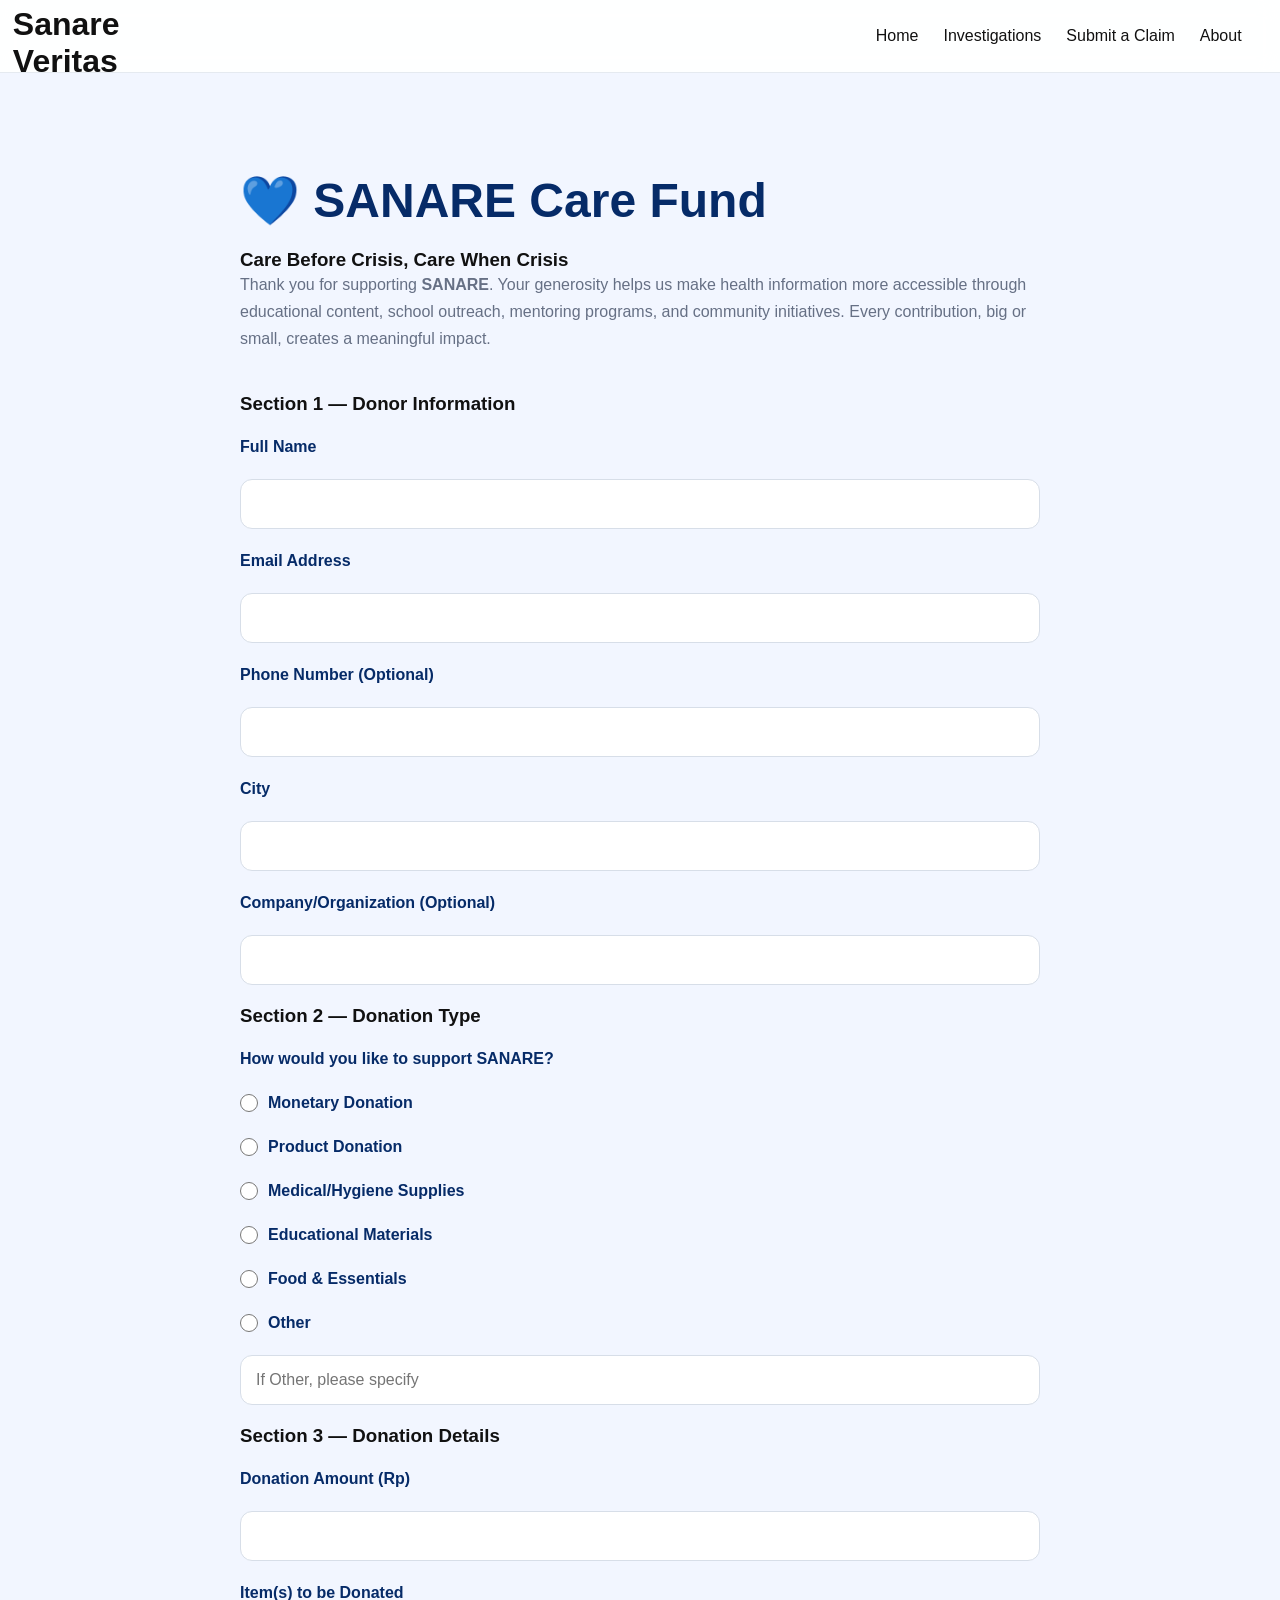
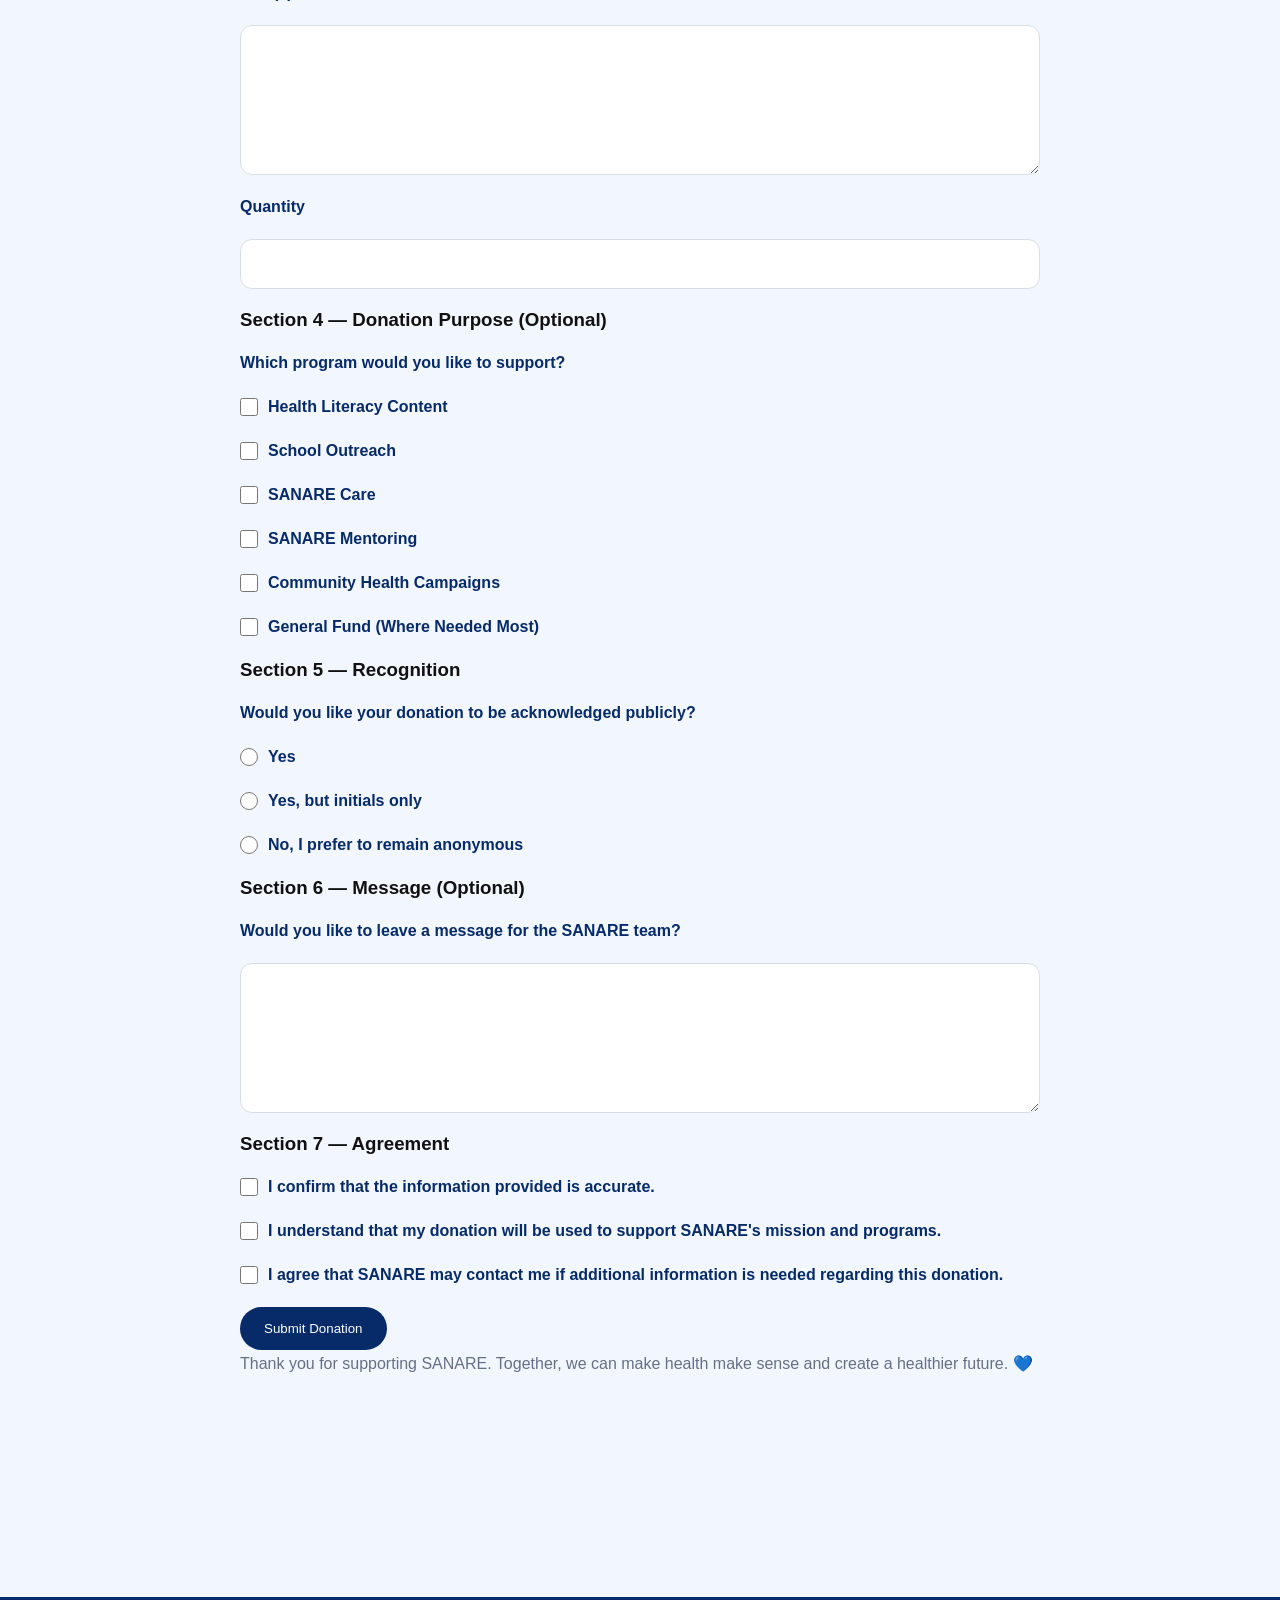
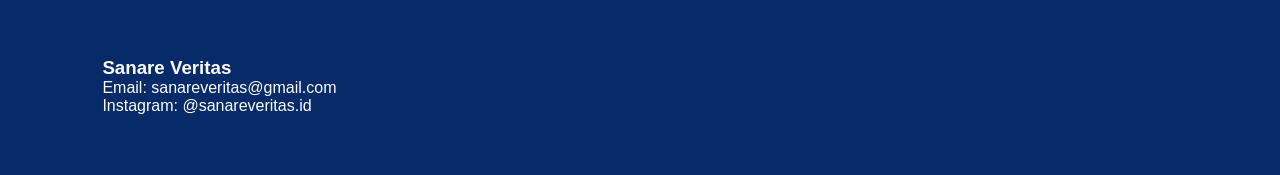
<file: en/donation.html>
<!DOCTYPE html>
<html lang="en">

<head>
    <meta charset="UTF-8">
    <meta name="viewport" content="width=device-width, initial-scale=1.0">
    <title>SANARE Care Fund</title>
    <link rel="stylesheet" href="../assets/css/style.css">
</head>

<body>



<header>
    <h1 class="logo">Sanare Veritas</h1>

    <nav>
        <a href="index.html">Home</a>
        <a href="investigations.html">Investigations</a>
        <a href="submit-a-claim.html">Submit a Claim</a>
        <a href="about.html">About</a>
    </nav>
</header>


<section class="submit-section">

    <h2>💙 SANARE Care Fund</h2>

    <h3>Care Before Crisis, Care When Crisis</h3>

    <p>
        Thank you for supporting <b>SANARE</b>. Your generosity helps us make
        health information more accessible through educational content,
        school outreach, mentoring programs, and community initiatives.
        Every contribution, big or small, creates a meaningful impact.
    </p>


    <form action="https://formspree.io/f/xppzwbew" method="POST" class="claim-form">


        <!-- SECTION 1 -->
        <h3>Section 1 — Donor Information</h3>

        <label>Full Name</label>
        <input type="text" name="Full Name" required>

        <label>Email Address</label>
        <input type="email" name="Email Address" required>

        <label>Phone Number (Optional)</label>
        <input type="tel" name="Phone Number">

        <label>City</label>
        <input type="text" name="City" required>

        <label>Company/Organization (Optional)</label>
        <input type="text" name="Company/Organization">


        <!-- SECTION 2 -->
        <h3>Section 2 — Donation Type</h3>

        <label>How would you like to support SANARE?</label>

        <label>
            <input type="radio" name="Donation Type" value="Monetary Donation" required>
            Monetary Donation
        </label>

        <label>
            <input type="radio" name="Donation Type" value="Product Donation">
            Product Donation
        </label>

        <label>
            <input type="radio" name="Donation Type" value="Medical/Hygiene Supplies">
            Medical/Hygiene Supplies
        </label>

        <label>
            <input type="radio" name="Donation Type" value="Educational Materials">
            Educational Materials
        </label>

        <label>
            <input type="radio" name="Donation Type" value="Food & Essentials">
            Food & Essentials
        </label>

        <label>
            <input type="radio" name="Donation Type" value="Other">
            Other
        </label>

        <input type="text" name="Other Donation Type" placeholder="If Other, please specify">


        <!-- SECTION 3 -->
        <h3>Section 3 — Donation Details</h3>

        <label>Donation Amount (Rp)</label>
        <input type="number" name="Donation Amount">

        <label>Item(s) to be Donated</label>
        <textarea name="Items to be Donated"></textarea>

        <label>Quantity</label>
        <input type="text" name="Quantity">


        <!-- SECTION 4 -->
        <h3>Section 4 — Donation Purpose (Optional)</h3>

        <label>Which program would you like to support?</label>

        <label>
            <input type="checkbox" name="Donation Purpose" value="Health Literacy Content">
            Health Literacy Content
        </label>

        <label>
            <input type="checkbox" name="Donation Purpose" value="School Outreach">
            School Outreach
        </label>

        <label>
            <input type="checkbox" name="Donation Purpose" value="SANARE Care">
            SANARE Care
        </label>

        <label>
            <input type="checkbox" name="Donation Purpose" value="SANARE Mentoring">
            SANARE Mentoring
        </label>

        <label>
            <input type="checkbox" name="Donation Purpose" value="Community Health Campaigns">
            Community Health Campaigns
        </label>

        <label>
            <input type="checkbox" name="Donation Purpose" value="General Fund">
            General Fund (Where Needed Most)
        </label>


        <!-- SECTION 5 -->
        <h3>Section 5 — Recognition</h3>

        <label>Would you like your donation to be acknowledged publicly?</label>

        <label>
            <input type="radio" name="Recognition" value="Yes" required>
            Yes
        </label>

        <label>
            <input type="radio" name="Recognition" value="Yes, but initials only">
            Yes, but initials only
        </label>

        <label>
            <input type="radio" name="Recognition" value="No, anonymous">
            No, I prefer to remain anonymous
        </label>


        <!-- SECTION 6 -->
        <h3>Section 6 — Message (Optional)</h3>

        <label>Would you like to leave a message for the SANARE team?</label>

        <textarea name="Message"></textarea>


        <!-- SECTION 7 -->
        <h3>Section 7 — Agreement</h3>

        <label>
            <input type="checkbox" name="Agreement Information" value="Confirmed" required>
            I confirm that the information provided is accurate.
        </label>

        <label>
            <input type="checkbox" name="Agreement Donation" value="Agreed" required>
            I understand that my donation will be used to support SANARE's mission and programs.
        </label>

        <label>
            <input type="checkbox" name="Agreement Contact" value="Agreed" required>
            I agree that SANARE may contact me if additional information is needed regarding this donation.
        </label>


        <button type="submit">Submit Donation</button>

    </form>

    <p>
        Thank you for supporting SANARE. Together, we can make health make
        sense and create a healthier future. 💙
    </p>

</section>


<footer>
    <h3>Sanare Veritas</h3>
    <p>Email: sanareveritas@gmail.com</p>
    <p>Instagram: @sanareveritas.id</p>
</footer>

</body>
</html>
</file>
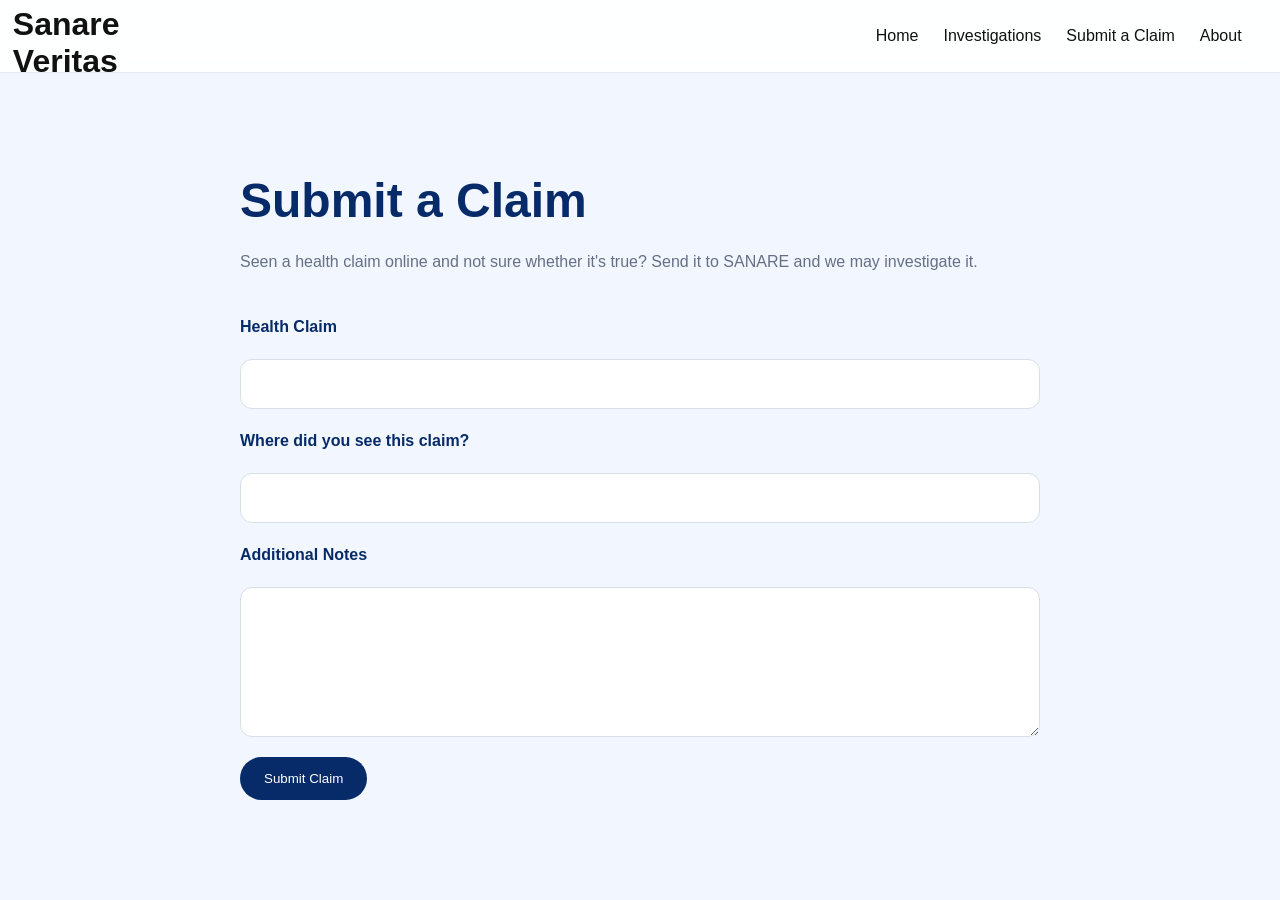
<file: en/submit-a-claim.html>
<!DOCTYPE html>
<html>
<head>
    <meta charset="UTF-8">
    <meta name="viewport" content="width=device-width, initial-scale=1.0">
    <title>Submit a Claim - Sanare Veritas</title>
    <link rel="stylesheet" href="../assets/css/style.css">
</head>

<body>

<header>
    <h1 class="logo">Sanare Veritas</h1>

    <nav>
        <a href="index.html">Home</a>
        <a href="investigations.html">Investigations</a>
        <a href="submit-a-claim.html">Submit a Claim</a>
        <a href="about.html">About</a>
    </nav>
</header>

<section class="submit-section">

    <h2>Submit a Claim</h2>

    <p>
        Seen a health claim online and not sure whether it's true?
        Send it to SANARE and we may investigate it.
    </p>

    <form
        class="claim-form"
        action="https://formspree.io/f/xaqgeqzg"
        method="POST">

        <label>Health Claim</label>
        <input type="text" name="claim" required>

        <label>Where did you see this claim?</label>
        <input type="text" name="source" required>

        <label>Additional Notes</label>
        <textarea name="notes"></textarea>

        <button type="submit">
            Submit Claim
        </button>

    </form>

</section>

</body>
</html>
</file>
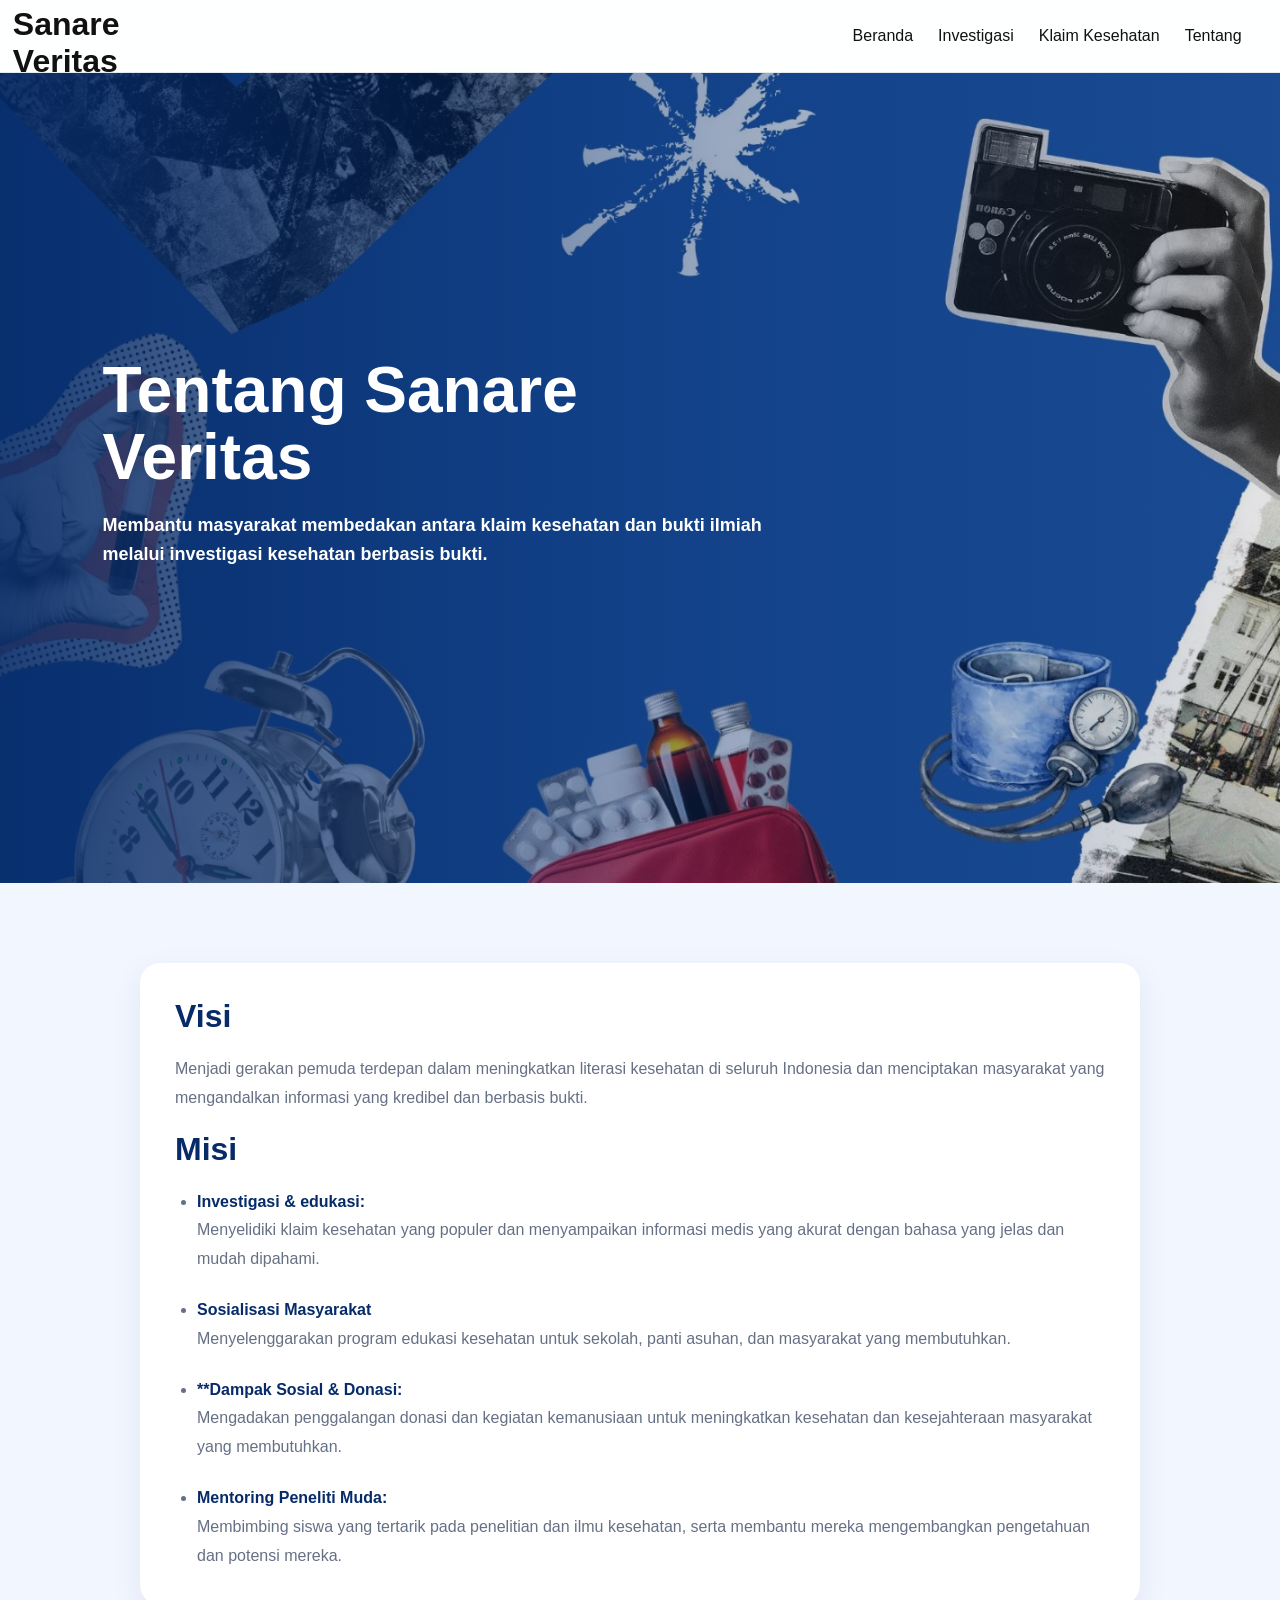
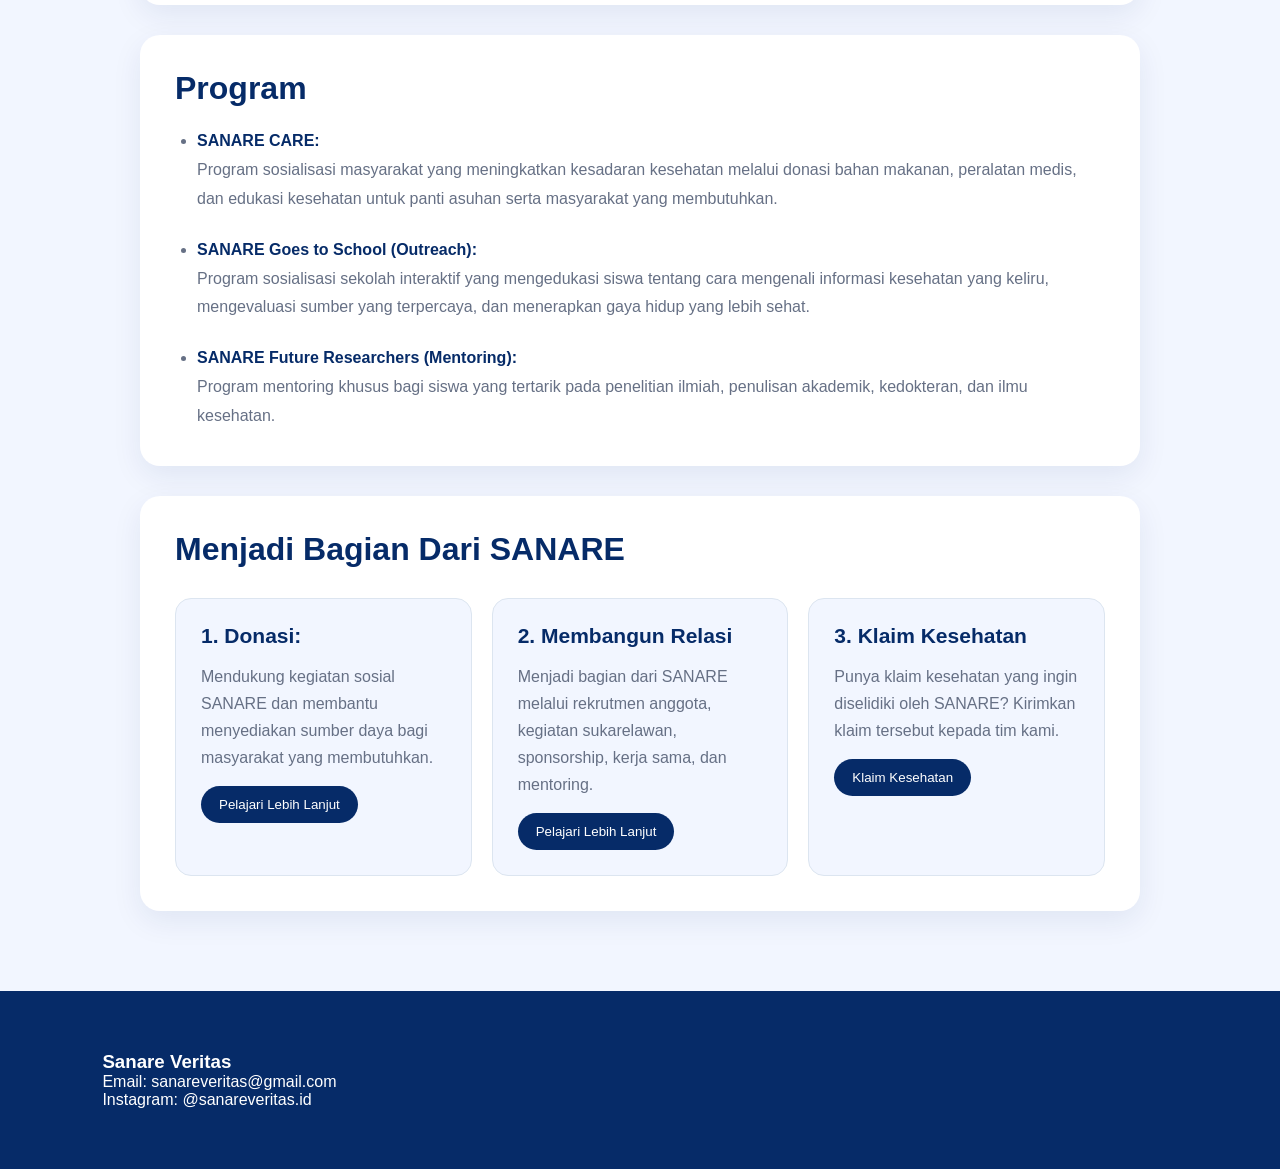
<file: id/about.html>
<!DOCTYPE html>
<html lang="en">

<head>
    <meta charset="UTF-8">
    <meta name="viewport" content="width=device-width, initial-scale=1.0">
    <title>Tentang - Sanare Veritas</title>
    <link rel="stylesheet" href="../assets/css/style.css">
</head>

<body>



<!-- NAVBAR -->
<header>
    <h1 class="logo">Sanare Veritas</h1>

    <nav>
        <a href="index.html">Beranda</a>
        <a href="investigations.html">Investigasi</a>
        <a href="submit-a-claim.html">Klaim Kesehatan</a>
        <a href="about.html">Tentang</a>
    </nav>
</header>


<!-- HERO -->
<section class="about-page">

    <div class="about-content">

        <h2>Tentang Sanare Veritas</h2>

        <p>
            <b>
                Membantu masyarakat membedakan antara klaim kesehatan dan bukti ilmiah melalui investigasi kesehatan 
                berbasis bukti.

            </b>
        </p>

    </div>

</section>


<!-- ABOUT CONTENT -->
<section class="about-details">


    <!-- VISION + MISSION -->
    <div class="about-item">

        <h2>Visi</h2>

        <p>
            Menjadi gerakan pemuda terdepan dalam meningkatkan literasi kesehatan di seluruh Indonesia dan 
            menciptakan masyarakat yang mengandalkan informasi yang kredibel dan berbasis bukti.

        </p>

        <br>

        <h2>Misi</h2>

        <ul class="about-list">

            <li>
                <strong>Investigasi & edukasi:</strong><br>
               Menyelidiki klaim kesehatan yang populer dan menyampaikan informasi medis yang akurat dengan
               bahasa yang jelas dan mudah dipahami.

            </li>

            <li>
                <strong>Sosialisasi Masyarakat</strong><br>
                Menyelenggarakan program edukasi kesehatan untuk sekolah, panti asuhan, dan masyarakat yang membutuhkan.

            </li>

            <li>
                <strong>**Dampak Sosial & Donasi:</strong><br>
                Mengadakan penggalangan donasi dan kegiatan kemanusiaan untuk meningkatkan kesehatan dan kesejahteraan 
                masyarakat yang membutuhkan.

            </li>

            <li>
                <strong>Mentoring Peneliti Muda:</strong><br>
                Membimbing siswa yang tertarik pada penelitian dan ilmu kesehatan, serta membantu mereka 
                mengembangkan pengetahuan dan potensi mereka.

            </li>

        </ul>

    </div>


    <!-- PROGRAMS -->
    <div class="about-item">

        <h2>Program</h2>

        <ul class="about-list">

            <li>
                <strong>SANARE CARE:</strong><br>
                Program sosialisasi masyarakat yang meningkatkan kesadaran kesehatan melalui donasi bahan makanan, 
                peralatan medis, dan edukasi kesehatan untuk panti asuhan serta masyarakat yang membutuhkan.

            </li>

            <li>
                <strong>SANARE Goes to School (Outreach):</strong><br>
               Program sosialisasi sekolah interaktif yang mengedukasi siswa tentang cara mengenali informasi 
               kesehatan yang keliru, mengevaluasi sumber yang terpercaya, dan menerapkan gaya hidup yang lebih sehat.

            </li>

            <li>
                <strong>SANARE Future Researchers (Mentoring):</strong><br>
                Program mentoring khusus bagi siswa yang tertarik pada penelitian ilmiah, penulisan akademik, 
                kedokteran, dan ilmu kesehatan.

            </li>

        </ul>

    </div>


    <!-- BECOME A PART -->
    <div class="about-item become-section">

        <h2>Menjadi Bagian Dari SANARE</h2>

        <div class="become-grid">


            <!-- DONATION -->
            <div class="become-card">

                <h3>1. Donasi:</h3>

                <p>
                   Mendukung kegiatan sosial SANARE dan membantu menyediakan sumber daya bagi masyarakat
                   yang membutuhkan.

                </p>

                <a href="donasi.html">
                    <button>Pelajari Lebih Lanjut</button>
                </a>

            </div>


            <!-- BUILD RELATIONSHIPS -->
            <div class="become-card">

                <h3>2. Membangun Relasi</h3>

                <p>
                    Menjadi bagian dari SANARE melalui rekrutmen anggota, kegiatan sukarelawan, sponsorship, 
                    kerja sama, dan mentoring.

                </p>

                <a href="relasi.html">
                    <button>Pelajari Lebih Lanjut</button>
                </a>

            </div>


            <!-- Klaim Kesehatan -->
            <div class="become-card">

                <h3>3. Klaim Kesehatan</h3>

                <p>
                    Punya klaim kesehatan yang ingin diselidiki oleh SANARE? Kirimkan klaim tersebut kepada tim kami.

                </p>

                <a href="submit-a-claim.html">
                    <button>Klaim Kesehatan</button>
                </a>

            </div>


        </div>

    </div>


</section>


<!-- FOOTER -->
<footer>

    <h3>Sanare Veritas</h3>

    <p>Email: sanareveritas@gmail.com</p>

    <p>Instagram: @sanareveritas.id</p>

</footer>


</body>
</html>
</file>
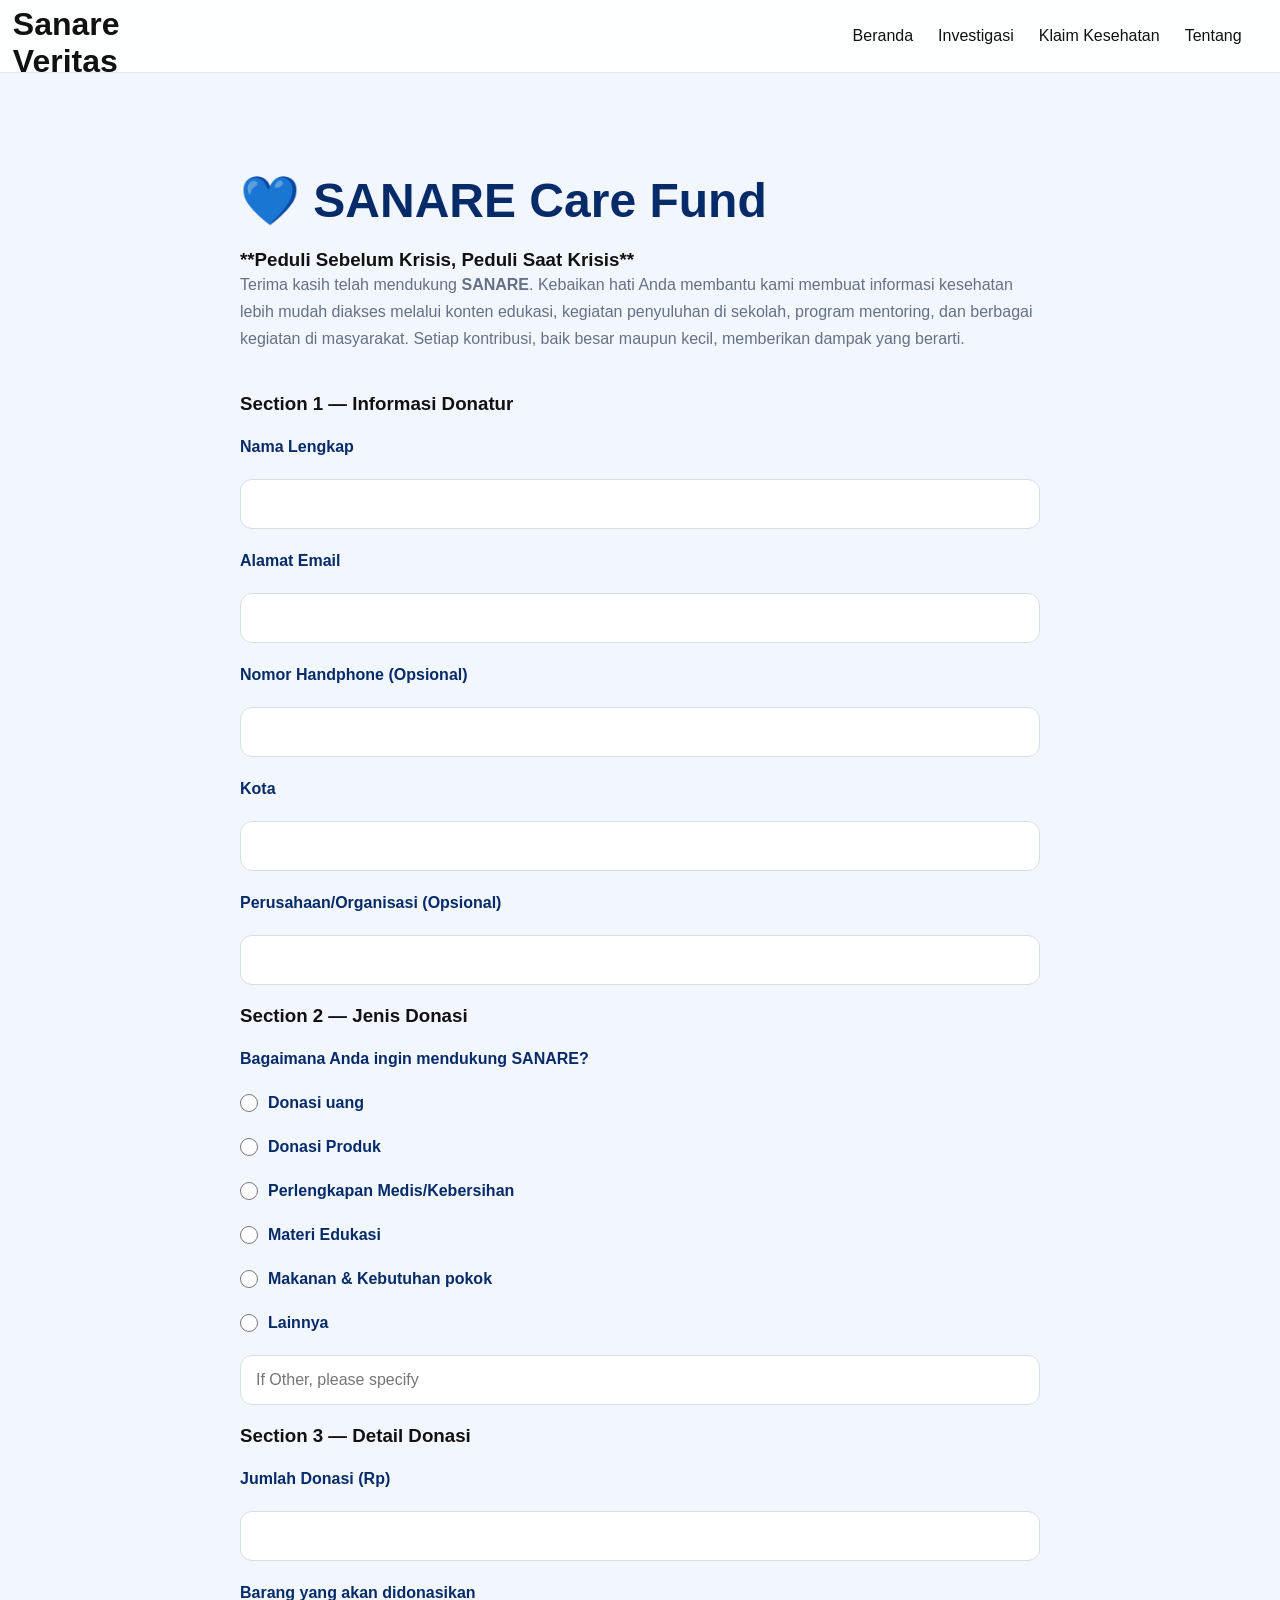
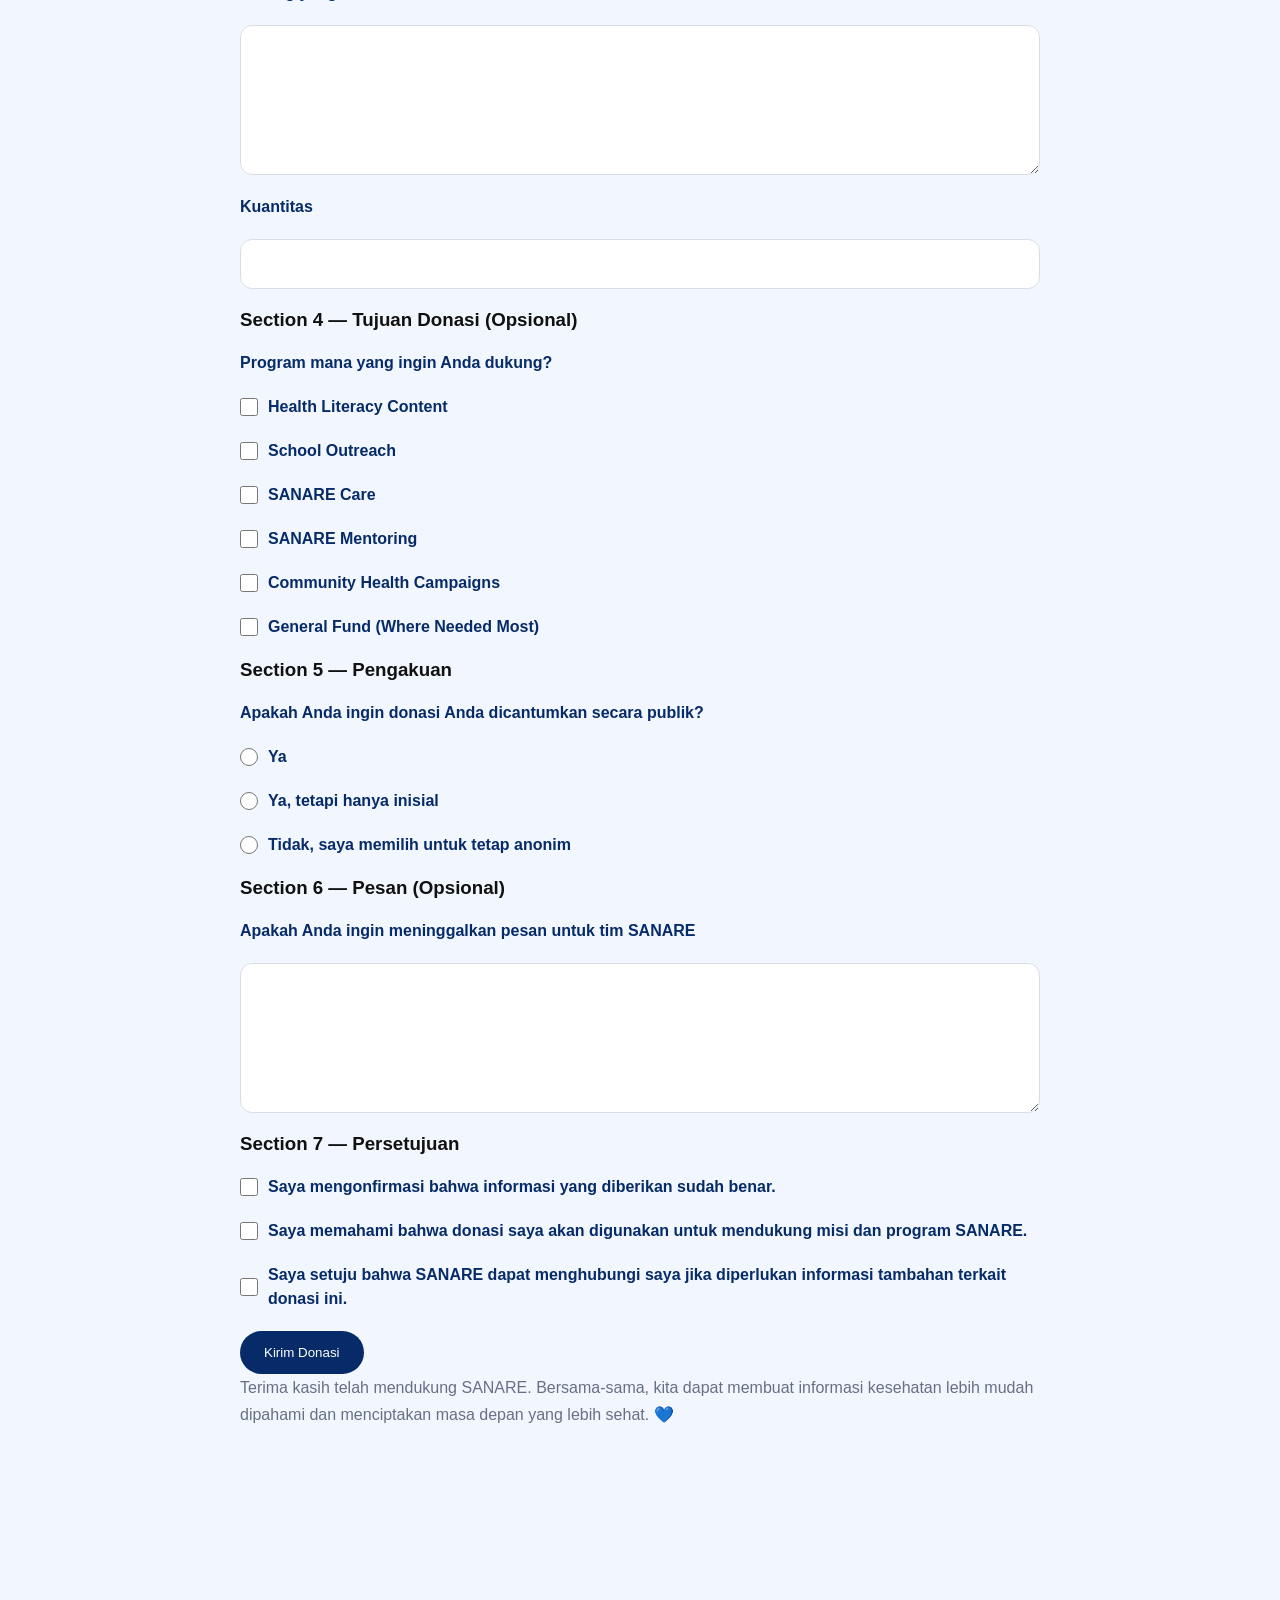
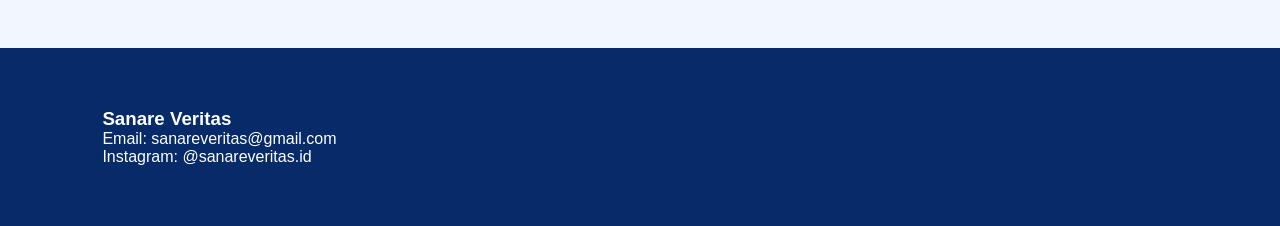
<file: id/donation.html>
<!DOCTYPE html>
<html lang="id">

<head>
    <meta charset="UTF-8">
    <meta name="viewport" content="width=device-width, initial-scale=1.0">
    <title>SANARE Care Fund</title>
    <link rel="stylesheet" href="../assets/css/style.css">
</head>

<body>



<header>
    <h1 class="logo">Sanare Veritas</h1>

    <nav>
        <a href="index.html">Beranda</a>
        <a href="investigations.html">Investigasi</a>
        <a href="submit-a-claim.html">Klaim Kesehatan</a>
        <a href="about.html">Tentang</a>
    </nav>
</header>


<section class="submit-section">

    <h2>💙 SANARE Care Fund</h2>

    <h3>**Peduli Sebelum Krisis, Peduli Saat Krisis**</h3>

    <p>
        Terima kasih telah mendukung <b>SANARE</b>. Kebaikan hati Anda membantu kami membuat informasi kesehatan 
        lebih mudah diakses melalui konten edukasi, kegiatan penyuluhan di sekolah, program mentoring, dan berbagai 
        kegiatan di masyarakat. Setiap kontribusi, baik besar maupun kecil, memberikan dampak yang berarti.

    </p>


    <form action="https://formspree.io/f/xppzwbew" method="POST" class="claim-form">


        <!-- SECTION 1 -->
        <h3>Section 1 — Informasi Donatur</h3>

        <label>Nama Lengkap</label>
        <input type="text" name="Full Name" required>

        <label>Alamat Email</label>
        <input type="email" name="Email Address" required>

        <label>Nomor Handphone (Opsional)</label>
        <input type="tel" name="Phone Number">

        <label>Kota</label>
        <input type="text" name="City" required>

        <label>Perusahaan/Organisasi (Opsional)</label>
        <input type="text" name="Company/Organization">


        <!-- SECTION 2 -->
        <h3>Section 2 — Jenis Donasi</h3>

        <label>Bagaimana Anda ingin mendukung SANARE?</label>

        <label>
            <input type="radio" name="Donation Type" value="Monetary Donation" required>
            Donasi uang
        </label>

        <label>
            <input type="radio" name="Donation Type" value="Product Donation">
            Donasi Produk
        </label>

        <label>
            <input type="radio" name="Donation Type" value="Medical/Hygiene Supplies">
            Perlengkapan Medis/Kebersihan
        </label>

        <label>
            <input type="radio" name="Donation Type" value="Educational Materials">
            Materi Edukasi
        </label>

        <label>
            <input type="radio" name="Donation Type" value="Food & Essentials">
            Makanan & Kebutuhan pokok
        </label>

        <label>
            <input type="radio" name="Donation Type" value="Other">
            Lainnya
        </label>

        <input type="text" name="Other Donation Type" placeholder="If Other, please specify">


        <!-- SECTION 3 -->
        <h3>Section 3 — Detail Donasi</h3>

        <label>Jumlah Donasi (Rp)</label>
        <input type="number" name="Donation Amount">

        <label>Barang yang akan didonasikan</label>
        <textarea name="Items to be Donated"></textarea>

        <label>Kuantitas</label>
        <input type="text" name="Quantity">


        <!-- SECTION 4 -->
        <h3>Section 4 — Tujuan Donasi (Opsional)</h3>

        <label>Program mana yang ingin Anda dukung?</label>

        <label>
            <input type="checkbox" name="Donation Purpose" value="Health Literacy Content">
            Health Literacy Content
        </label>

        <label>
            <input type="checkbox" name="Donation Purpose" value="School Outreach">
            School Outreach
        </label>

        <label>
            <input type="checkbox" name="Donation Purpose" value="SANARE Care">
            SANARE Care
        </label>

        <label>
            <input type="checkbox" name="Donation Purpose" value="SANARE Mentoring">
            SANARE Mentoring
        </label>

        <label>
            <input type="checkbox" name="Donation Purpose" value="Community Health Campaigns">
            Community Health Campaigns
        </label>

        <label>
            <input type="checkbox" name="Donation Purpose" value="General Fund">
            General Fund (Where Needed Most)
        </label>


        <!-- SECTION 5 -->
        <h3>Section 5 — Pengakuan</h3>

        <label>Apakah Anda ingin donasi Anda dicantumkan secara publik?</label>

        <label>
            <input type="radio" name="Recognition" value="Yes" required>
            Ya
        </label>

        <label>
            <input type="radio" name="Recognition" value="Yes, but initials only">
            Ya, tetapi hanya inisial
        </label>

        <label>
            <input type="radio" name="Recognition" value="No, anonymous">
            Tidak, saya memilih untuk tetap anonim      
        </label>


        <!-- SECTION 6 -->
        <h3>Section 6 — Pesan (Opsional)</h3>

        <label>Apakah Anda ingin meninggalkan pesan untuk tim SANARE</label>

        <textarea name="Message"></textarea>


        <!-- SECTION 7 -->
        <h3>Section 7 — Persetujuan</h3>

        <label>
            <input type="checkbox" name="Agreement Information" value="Confirmed" required>
            Saya mengonfirmasi bahwa informasi yang diberikan sudah benar.

        </label>

        <label>
            <input type="checkbox" name="Agreement Donation" value="Agreed" required>
            Saya memahami bahwa donasi saya akan digunakan untuk mendukung misi dan program SANARE.

        </label>

        <label>
            <input type="checkbox" name="Agreement Contact" value="Agreed" required>
            Saya setuju bahwa SANARE dapat menghubungi saya jika diperlukan informasi tambahan terkait donasi ini.

        </label>


        <button type="submit">Kirim Donasi</button>

    </form>

    <p>
        Terima kasih telah mendukung SANARE. Bersama-sama, kita dapat membuat informasi kesehatan lebih mudah 
        dipahami dan menciptakan masa depan yang lebih sehat. 💙

    </p>

</section>


<footer>
    <h3>Sanare Veritas</h3>
    <p>Email: sanareveritas@gmail.com</p>
    <p>Instagram: @sanareveritas.id</p>
</footer>

</body>
</html>
</file>
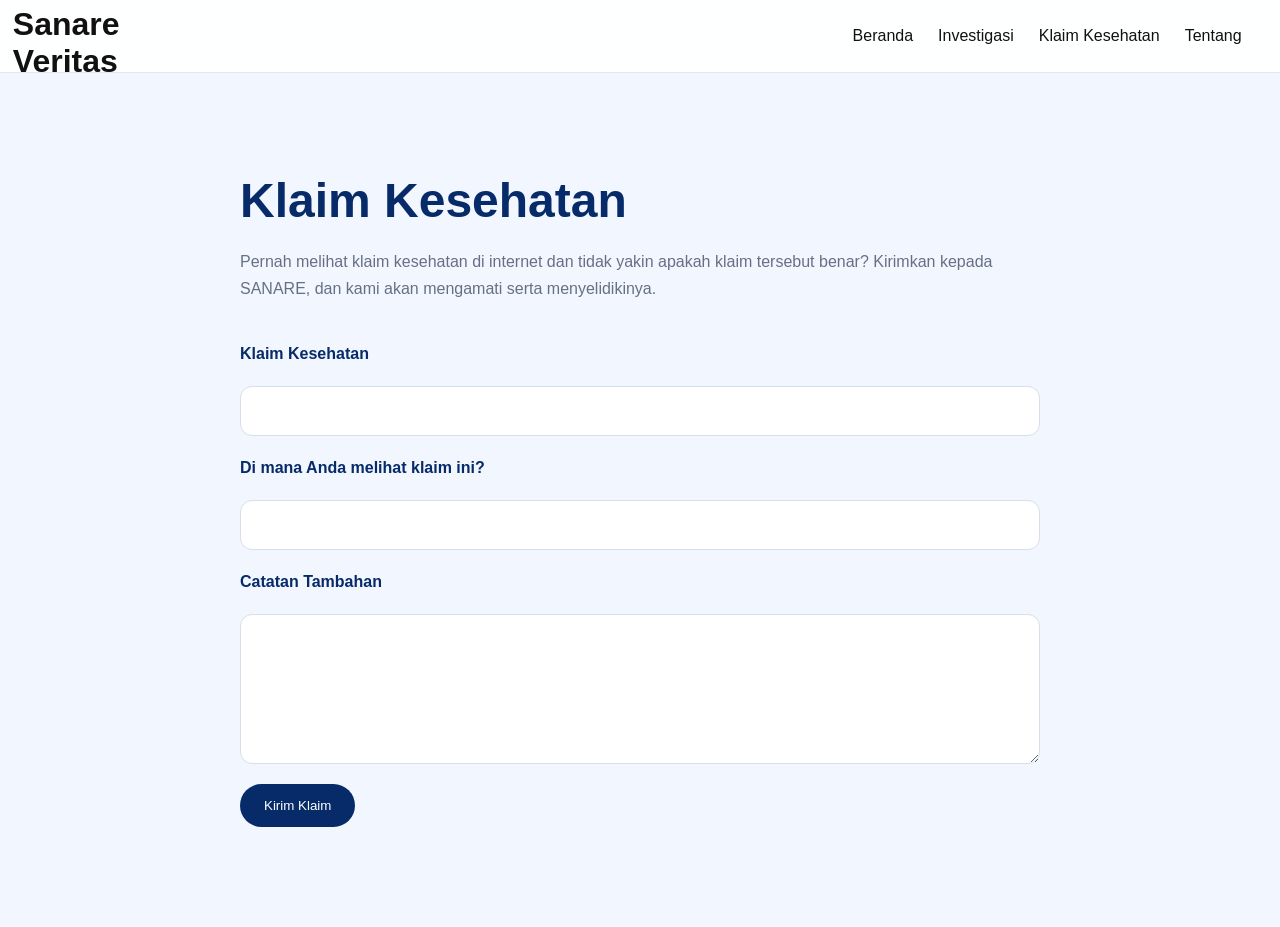
<file: id/submit-a-claim.html>
<!DOCTYPE html>
<html>
<head>
    <meta charset="UTF-8">
    <meta name="viewport" content="width=device-width, initial-scale=1.0">
    <title>Klaim Kesehatan - Sanare Veritas</title>
    <link rel="stylesheet" href="../assets/css/style.css">
</head>

<body>

<header>
    <h1 class="logo">Sanare Veritas</h1>

    <nav>
        <a href="index.html">Beranda</a>
        <a href="investigations.html">Investigasi</a>
        <a href="submit-a-claim.html">Klaim Kesehatan</a>
        <a href="about.html">Tentang</a>
    </nav>
</header>

<section class="submit-section">

    <h2>Klaim Kesehatan</h2>

    <p>
        Pernah melihat klaim kesehatan di internet dan tidak yakin apakah klaim tersebut benar?
        Kirimkan kepada SANARE, dan kami akan mengamati serta menyelidikinya.
    </p>

    <form
        class="claim-form"
        action="https://formspree.io/f/xaqgeqzg"
        method="POST">

        <label>Klaim Kesehatan</label>
        <input type="text" name="claim" required>

        <label>Di mana Anda melihat klaim ini?</label>
        <input type="text" name="source" required>

        <label>Catatan Tambahan</label>
        <textarea name="notes"></textarea>

        <button type="submit">
            Kirim Klaim
        </button>

    </form>

</section>

</body>
</html>
</file>
<file: assets/css/style.css>
* {
    margin: 0;
    padding: 0;
    box-sizing: border-box;
    font-family: Arial, sans-serif;
}

:root {
    --navy: #062B68;
    --blue: #4C7C9B;
    --light-blue: #F2F6FF;
    --white: #FFFFFF;
    --black: #111111;
    --gray: #667085;
}

html {
    scroll-behavior: smooth;
    overscroll-behavior: none;
}

body {
    background: var(--light-blue);
    color: var(--black);
    overflow-x: hidden;
}


/* =========================================================
   NAVBAR
========================================================= */

header {
    position: sticky;
    top: 0;
    z-index: 1000;

    display: flex;
    justify-content: space-between;
    align-items: center;

    min-height: 72px;
    padding: 6px 1%;
    padding-right: 3%;

    background: rgba(255, 255, 255, 0.93);
    backdrop-filter: blur(10px);

    border-bottom: 1px solid #e5eaf0;
}

.logo {
    display: block;
    width: 60px;
    height: 60px;
    object-fit: cover;
    border-radius: 10px;
}

.logo-div > a {
    position: relative;
    display: block;
    width: 60px;
    height: 60px;
}

.logo-div img {
    position: absolute;
    top: 50%;
    left: 50%;
    display: block;
    object-fit: cover;
    border-radius: 10px;
    transform: translate(-50%, -50%);
    transition: opacity 250ms ease;
}

#logo {
    width: 60px;
    height: 60px;
    opacity: 1;
}

#logo-home {
    width: 38px;
    height: 38px;
    opacity: 0;
}

.logo-div:hover #logo,
.logo-div:focus-within #logo {
    opacity: 0;
}

.logo-div:hover #logo-home,
.logo-div:focus-within #logo-home {
    opacity: 1;
}

nav {
    display: flex;
    gap: 25px;
}

nav a {
    text-decoration: none;
    color: var(--black);
    font-weight: 500;
    transition: 0.3s ease;
}

nav a:hover {
    color: var(--blue);
}

#header-placeholder {
    min-height: 72px;
}


/* =========================================================
   HOME — HERO
========================================================= */

.hero {
    min-height: 90vh;

    position: relative;

    display: flex;
    align-items: center;

    padding: 80px 8%;

    background:
        linear-gradient(
            90deg,
            rgba(6, 43, 104, 0.9),
            rgba(6, 43, 104, 0.45),
            rgba(0, 0, 0, 0.1)
        ),
        url("../images/hero-banner.jpeg") center / cover no-repeat;

    overflow: hidden;

    margin-bottom: 50px;
}

.hero-content {
    position: relative;
    z-index: 2;

    max-width: 700px;

    text-align: left;

    color: white;

    animation: heroText 1s ease-out;
}

.hero-content h2 {
    font-size: 64px;
    line-height: 1.05;
    margin-bottom: 20px;
}

.hero-content p {
    font-size: 18px;
    line-height: 1.6;
    margin-bottom: 30px;
    color: white;
}

.btn {
    display: inline-block;

    padding: 13px 23px;

    background: var(--navy);
    color: white;

    text-decoration: none;

    border-radius: 999px;

    font-weight: bold;

    transition: 0.3s ease;
}

.btn:hover {
    background: #0E449C;
    transform: translateY(-3px);
}

@keyframes heroText {
    from {
        opacity: 0;
        transform: translateY(40px);
    }

    to {
        opacity: 1;
        transform: translateY(0);
    }
}


/* =========================================================
   LARGE CARD
========================================================= */

.card-large {
    width: 100%;
    max-width: 1100px;

    min-height: 280px;

    margin: 20px auto 30px;

    padding: 35px;

    display: flex;
    align-items: center;

    gap: 40px;

    background: var(--white);

    border-radius: 20px;

    box-shadow:
        0 10px 30px rgba(6, 43, 104, 0.08);

    transition:
        transform 0.5s ease,
        box-shadow 0.5s ease;
}

.card-large:hover {
    transform: translateY(-10px) scale(1.01);

    box-shadow:
        0 20px 45px rgba(6, 43, 104, 0.18);
}

.card-large img {
    width: 350px;
    height: 230px;

    object-fit: cover;

    border-radius: 15px;

    flex-shrink: 0;

    transition: transform 0.5s ease;
}

.card-large:hover img {
    transform: scale(1.03);
}

.card-large h3 {
    font-size: 30px;
    line-height: 1.25;

    margin-bottom: 15px;

    color: var(--navy);
}

.card-large p {
    color: var(--gray);

    line-height: 1.7;

    margin-bottom: 20px;
}

.card-large button {
    padding: 12px 20px;

    background: var(--navy);
    color: white;

    border: none;
    border-radius: 999px;

    cursor: pointer;

    transition: 0.3s ease;
}

.card-large button:hover {
    background: var(--blue);
    transform: translateY(-2px);
}


/* =========================================================
   PRINCIPLES
========================================================= */

.principles {
    padding-left: 22px;
}

.principles li {
    margin-bottom: 18px;

    line-height: 1.7;

    color: var(--gray);
}

/* =========================================================
    INVESTIGATIONS PREVIEW
========================================================= */

.grid-investigations {
    display: grid;

    grid-template-columns: repeat(2, minmax(0, 1fr));

    gap: 30px;

    max-width: 1100px;

    margin: 0 auto;

    align-items: stretch;
}

.investigations-preview {
    width: 90%;
    max-width: 1200px;

    margin: 80px auto;
}

.investigations-preview h2 {
    font-size: 40px;

    margin-bottom: 30px;

    color: var(--navy);

    padding-left: 35px;
}

.card-preview {
    background: var(--white);

    border-radius: 18px;

    overflow: hidden;

    box-shadow:
        0 8px 20px rgba(6, 43, 104, 0.08);

    transition:
        transform 0.5s ease,
        box-shadow 0.5s ease;

    display: flex;
    flex-direction: column;

    height: 375px;
}

.card-preview:hover {
    transform: translateY(-10px) scale(1.02);

    box-shadow:
        0 20px 40px rgba(6, 43, 104, 0.18);
}

.card-preview img {
    width: 100%;
    height: 210px;

    object-fit: cover;
    padding: 15px;

    border-radius: 23px;

    display: block;
}

.card-preview-content {
    padding: 20px;
    padding-top: 5px;

    display: flex;
    flex-direction: column;

    flex: 1;
}

.card-preview h3 {
    font-size: 20px;

    line-height: 1.4;

    margin-bottom: 12px;

    color: var(--navy);
}

.card-preview p {
    font-size: 15px;

    color: var(--gray);

    line-height: 1.6;

    margin: 0;
}

.card-preview .btn {
    align-self: flex-start;
    margin-top: 20px;
}

.card-link {
    display: flex;

    text-decoration: none;

    color: inherit;

    height: 100%;
}

.card-link .card-large {
    cursor: pointer;
}

/* =========================================================
   INVESTIGATIONS
========================================================= */

.grid {
    display: grid;

    grid-template-columns: repeat(2, minmax(0, 1fr));

    gap: 30px;

    max-width: 1100px;

    margin: 0 auto;

    align-items: stretch;
}

.card {
    background: var(--white);

    border-radius: 18px;

    overflow: hidden;

    box-shadow:
        0 8px 20px rgba(6, 43, 104, 0.08);

    transition:
        transform 0.5s ease,
        box-shadow 0.5s ease;

    display: flex;
    flex-direction: column;

    height: 420px;
}

.card:hover {
    transform: translateY(-10px) scale(1.02);

    box-shadow:
        0 20px 40px rgba(6, 43, 104, 0.18);
}

.card img {
    width: 100%;
    height: 210px;

    object-fit: cover;

    display: block;
}

.card-content {
    padding: 25px;

    display: flex;
    flex-direction: column;

    flex: 1;
}

.card h3 {
    font-size: 20px;

    line-height: 1.4;

    margin-bottom: 12px;

    color: var(--navy);
}

.card p {
    font-size: 15px;

    color: var(--gray);

    line-height: 1.6;

    margin: 0;
}

.card-link {
    display: flex;

    text-decoration: none;

    color: inherit;

    height: 100%;
}

.card-link .card-large {
    cursor: pointer;
}
/* =========================================================
   HOME — FEATURED
========================================================= */

.featured {
    width: 90%;
    max-width: 1200px;

    margin: 80px auto;
}

.featured h2 {
    font-size: 40px;

    margin-bottom: 30px;

    color: var(--navy);

    padding-left: 35px;
}


/* =========================================================
   ABOUT — HERO
   SAME AS HOME
========================================================= */

.about-page {
    min-height: 90vh;

    position: relative;

    display: flex;
    align-items: center;

    padding: 80px 8%;

    background:
        linear-gradient(
            90deg,
            rgba(6, 43, 104, 0.9),
            rgba(6, 43, 104, 0.45),
            rgba(0, 0, 0, 0.1)
        ),
        url("../images/hero-banner.jpeg") center / cover no-repeat;

    overflow: hidden;
}

.about-content {
    position: relative;
    z-index: 2;

    max-width: 700px;

    text-align: left;

    color: white;

    animation: heroText 1s ease-out;
}

.about-content h2 {
    font-size: 64px;

    line-height: 1.05;

    margin-bottom: 20px;
}

.about-content p {
    font-size: 18px;

    line-height: 1.6;

    margin-bottom: 30px;

    color: white;
}


/* =========================================================
   ABOUT — CONTENT BOXES
========================================================= */

.about-details {
    width: 90%;
    max-width: 1000px;

    margin: 80px auto;

    display: flex;
    flex-direction: column;

    gap: 30px;
}

.about-item {
    background: var(--white);

    padding: 35px;

    border-radius: 20px;

    box-shadow:
        0 10px 30px rgba(6, 43, 104, 0.08);

    transition:
        transform 0.4s ease,
        box-shadow 0.4s ease;
}

.about-item:hover {
    transform: translateY(-5px);

    box-shadow:
        0 18px 35px rgba(6, 43, 104, 0.14);
}

.about-item h2 {
    font-size: 32px;

    margin-bottom: 20px;

    color: var(--navy);
}

.about-item p {
    margin: 0;

    line-height: 1.8;

    color: var(--gray);
}

.about-list {
    padding-left: 22px;
}

.about-list li {
    margin-bottom: 22px;

    line-height: 1.8;

    color: var(--gray);
}

.about-list li:last-child {
    margin-bottom: 0;
}

.about-list strong {
    color: var(--navy);
}


/* =========================================================
   BECOME A PART OF SANARE
========================================================= */

.become-section h2 {
    margin-bottom: 30px;
}

.become-grid {
    display: grid;

    grid-template-columns: repeat(3, 1fr);

    gap: 20px;
}

.become-card {
    padding: 25px;

    background: var(--light-blue);

    border-radius: 16px;

    border: 1px solid #dce5f0;

    transition:
        transform 0.4s ease,
        box-shadow 0.4s ease;
}

.become-card:hover {
    transform: translateY(-5px);

    box-shadow:
        0 12px 25px rgba(6, 43, 104, 0.12);
}

.become-card h3 {
    font-size: 21px;

    margin-bottom: 15px;

    color: var(--navy);
}

.become-card p {
    line-height: 1.7;

    color: var(--gray);
}

.become-card button {
    margin-top: 15px;

    padding: 11px 18px;

    background: var(--navy);

    color: white;

    border: none;

    border-radius: 999px;

    cursor: pointer;

    transition: 0.3s ease;
}

.become-card button:hover {
    background: var(--blue);

    transform: translateY(-2px);
}


/* =========================================================
   SUBMIT A CLAIM
========================================================= */

.submit-section {
    width: 90%;
    max-width: 800px;

    margin: auto;

    padding: 100px 0;
}

.submit-section h2 {
    font-size: 48px;

    margin-bottom: 20px;

    color: var(--navy);
}

.submit-section p {
    color: var(--gray);

    margin-bottom: 40px;

    line-height: 1.7;
}

.claim-form {
    display: flex;

    flex-direction: column;

    gap: 20px;
}

.claim-form label {
    font-weight: 600;

    color: var(--navy);
    display: inline-flex;
    align-items: center;
    gap: 10px;
    line-height: 1.5;
}

.claim-form input,
.claim-form textarea {
    width: 100%;

    padding: 15px;

    border: 1px solid #d7dee8;

    border-radius: 12px;

    font-size: 16px;

    background: white;
}

.claim-form input[type="radio"],
.claim-form input[type="checkbox"] {
    width: auto;
    min-width: 18px;
    height: 18px;
    margin: 0;
    padding: 0;
    border: none;
    border-radius: 0;
    background: transparent;
    flex-shrink: 0;
    accent-color: var(--navy);
}

.claim-form textarea {
    min-height: 150px;

    resize: vertical;
}

.claim-form button {
    width: fit-content;

    padding: 14px 24px;

    background: var(--navy);

    color: white;

    border: none;

    border-radius: 999px;

    cursor: pointer;
}

.claim-form button:hover {
    background: var(--blue);
}


/* =========================================================
   ARTICLE
========================================================= */

.article {
    width: 90%;
    max-width: 900px;

    margin: 60px auto;
}

.article h1 {
    font-size: 52px;

    line-height: 1.2;

    margin-bottom: 20px;

    color: var(--navy);
}

.article-meta {
    display: flex;

    gap: 20px;

    color: var(--gray);

    font-size: 15px;

    margin-bottom: 10px;
}

.editor {
    color: var(--gray);

    margin-bottom: 30px;
}

.article-image {
    width: 100%;

    border-radius: 18px;

    margin-bottom: 40px;
}

.article h2 {
    font-size: 34px;

    margin-bottom: 20px;

    color: var(--navy);
}

.article p {
    font-size: 18px;

    line-height: 1.8;

    color: #333;
}

mark {
    background: #DCEBFA;

    color: var(--navy);

    padding: 2px 4px;

    border-radius: 4px;
}


/* =========================================================
   FOOTER
========================================================= */

footer {
    margin-top: 80px;

    padding: 60px 8%;

    background: var(--navy);

    color: white;
}


/* =========================================================
   MOBILE
========================================================= */

@media (max-width: 768px) {

    header {
        flex-direction: column;

        gap: 15px;

        padding: 20px;
    }

    nav {
        gap: 15px;

        flex-wrap: wrap;

        justify-content: center;
    }


    /* HOME */

    .hero {
        min-height: 75vh;

        padding: 50px 25px;
    }

    .hero-content h2 {
        font-size: 40px;
    }

    .hero-content p {
        font-size: 16px;
    }


    /* LARGE CARD */

    .card-large {
        flex-direction: column;

        padding: 25px;

        gap: 25px;
    }

    .card-large img {
        width: 100%;

        height: 250px;
    }

    .card-large h3 {
        font-size: 25px;
    }


    /* INVESTIGATIONS */

    /* INVESTIGATIONS */

.investigations {
    width: 92%;

    padding: 25px;

    margin: 60px auto;
}

.grid {
    grid-template-columns: 1fr;
}

.card {
    height: auto;
}

.card img {
    height: 220px;
}

    /* ABOUT */

    .about-page {
        min-height: 75vh;

        padding: 50px 25px;
    }

    .about-content h2 {
        font-size: 40px;
    }

    .about-content p {
        font-size: 16px;
    }

    .about-details {
        width: 92%;

        margin: 60px auto;
    }

    .about-item {
        padding: 25px;
    }

    .about-item h2 {
        font-size: 26px;
    }

    .become-grid {
        grid-template-columns: 1fr;
    }


    /* FEATURED */

    .featured h2 {
        font-size: 32px;
        padding-left: 25px;
    }


    /* SUBMIT CLAIM */

    .submit-section {
        width: 90%;

        padding: 70px 0;
    }

    .submit-section h2 {
        font-size: 38px;
    }


    /* ARTICLE */

    .article {
        width: 90%;
    }

    .article h1 {
        font-size: 36px;
    }

    .article-meta {
        flex-direction: column;

        gap: 5px;
    }

    .article h2 {
        font-size: 26px;
    }

    .article p {
        font-size: 16px;
    }
}
</file>
